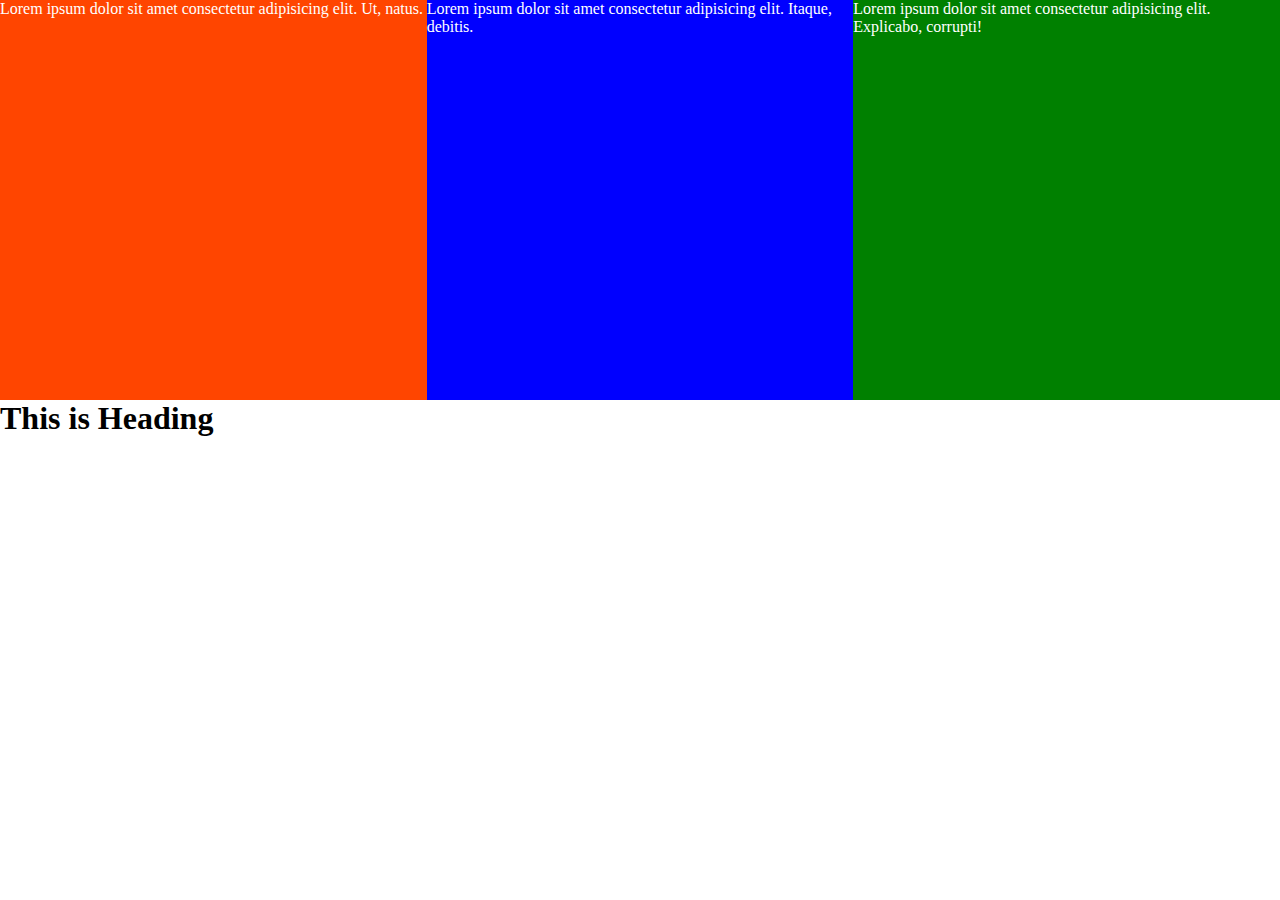
<file: 3ColumnLayoutFloat/index.html>
<!DOCTYPE html>
<html lang="en">
  <head>
    <meta charset="UTF-8" />
    <meta http-equiv="X-UA-Compatible" content="IE=edge" />
    <meta name="viewport" content="width=device-width, initial-scale=1.0" />
    <title>Three Column Layout Example</title>
    <link rel="stylesheet" href="./style.css" />
  </head>
  <body>
    <div class="one">
      Lorem ipsum dolor sit amet consectetur adipisicing elit. Ut, natus.
    </div>
    <div class="two">
      Lorem ipsum dolor sit amet consectetur adipisicing elit. Itaque, debitis.
    </div>
    <div class="three">
      Lorem ipsum dolor sit amet consectetur adipisicing elit. Explicabo,
      corrupti!
    </div>
    <h1>This is Heading</h1>
  </body>
</html>
</file>
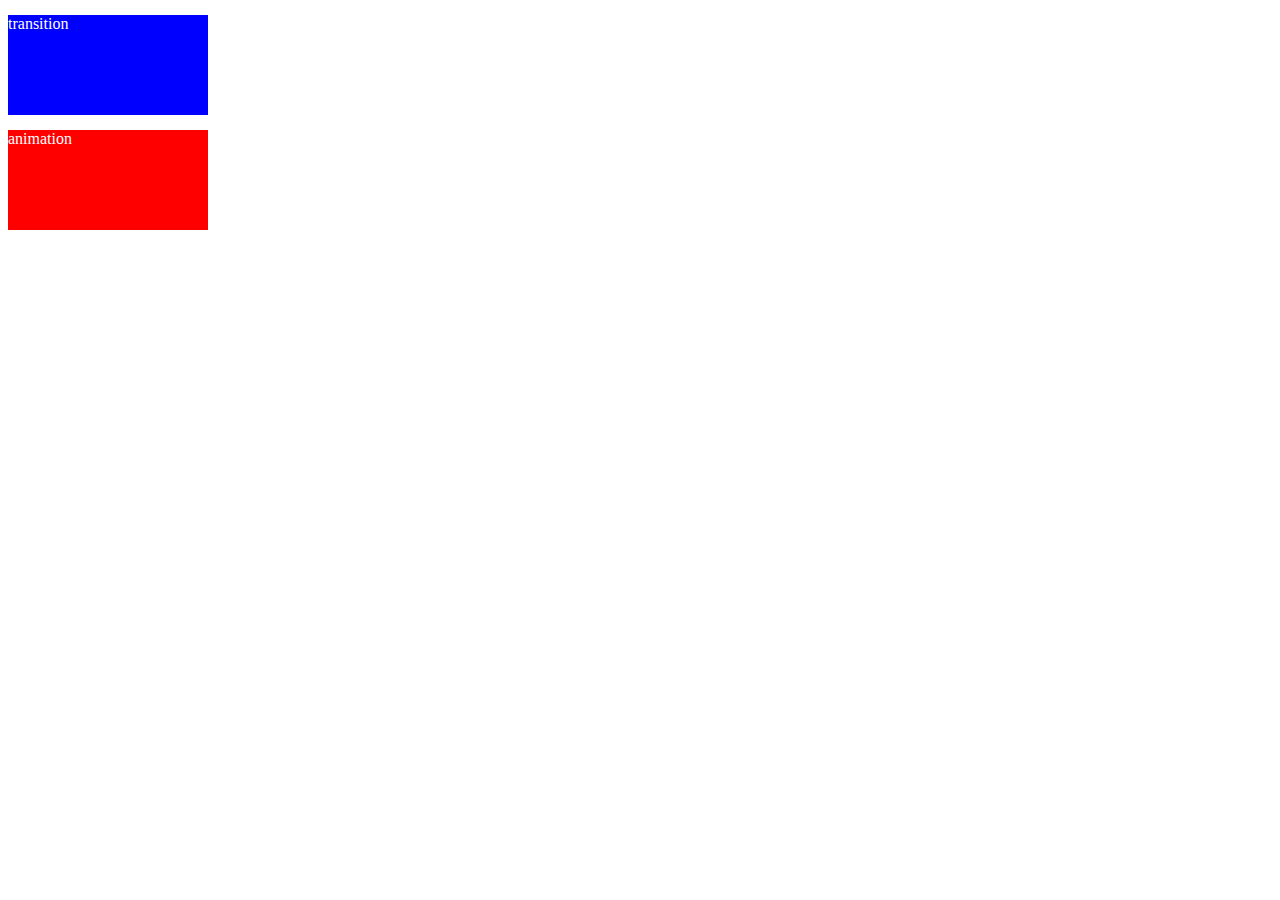
<file: Animation vs Transtion/index.html>
<!DOCTYPE html>
<html lang="en">
  <head>
    <meta charset="UTF-8" />
    <meta http-equiv="X-UA-Compatible" content="IE=edge" />
    <meta name="viewport" content="width=device-width, initial-scale=1.0" />
    <title>Document</title>
    <link rel="stylesheet" href="./style.css" />
  </head>
  <body>
    <div class="transition">transition</div>
    <div class="animation">animation</div>
  </body>
</html>
</file>
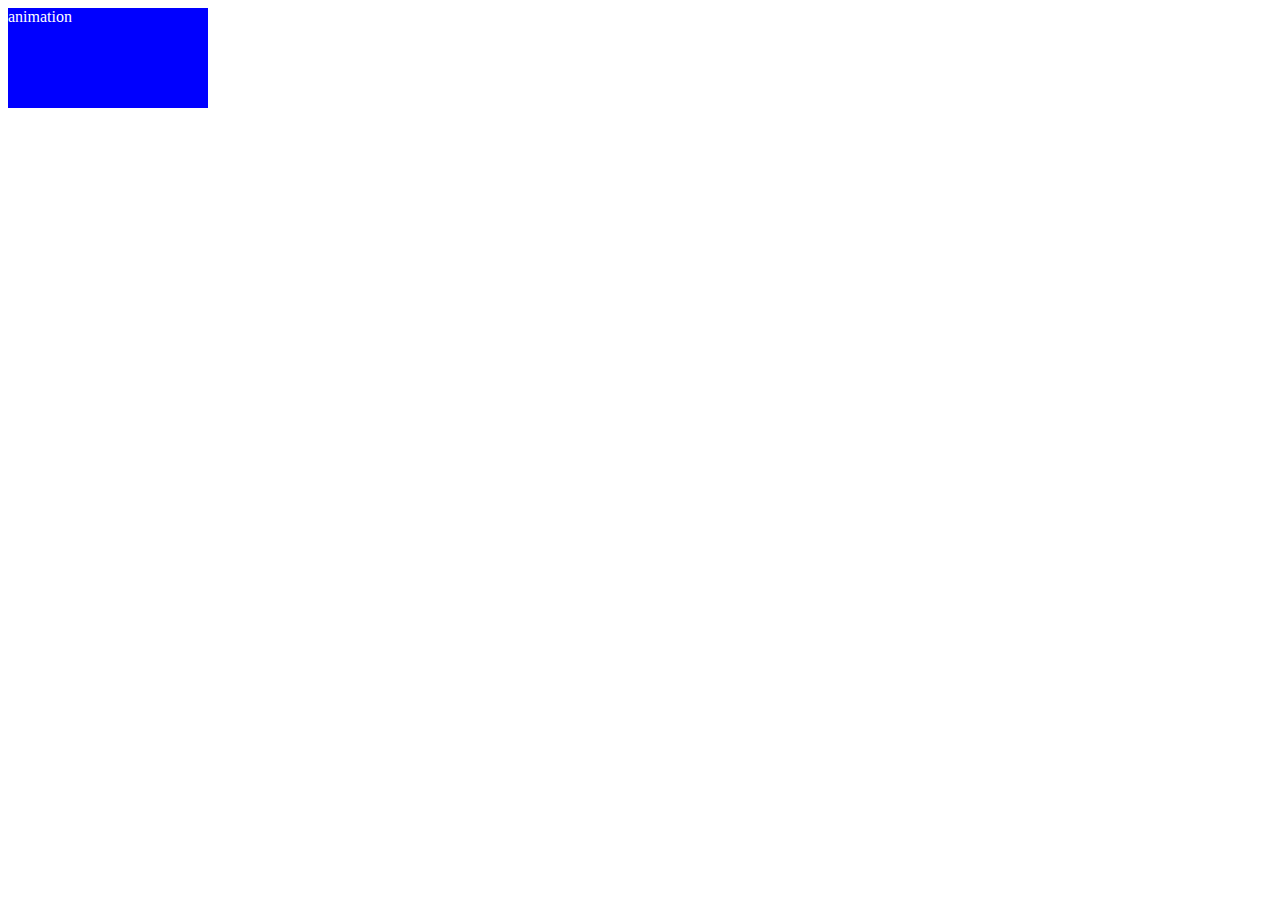
<file: AnimationFillMode/index.html>
<!DOCTYPE html>
<html lang="en">
  <head>
    <meta charset="UTF-8" />
    <meta http-equiv="X-UA-Compatible" content="IE=edge" />
    <meta name="viewport" content="width=device-width, initial-scale=1.0" />
    <title>Document</title>
    <link rel="stylesheet" href="./style.css" />
  </head>
  <body>
    <div class="animation">animation</div>
  </body>
</html>
</file>
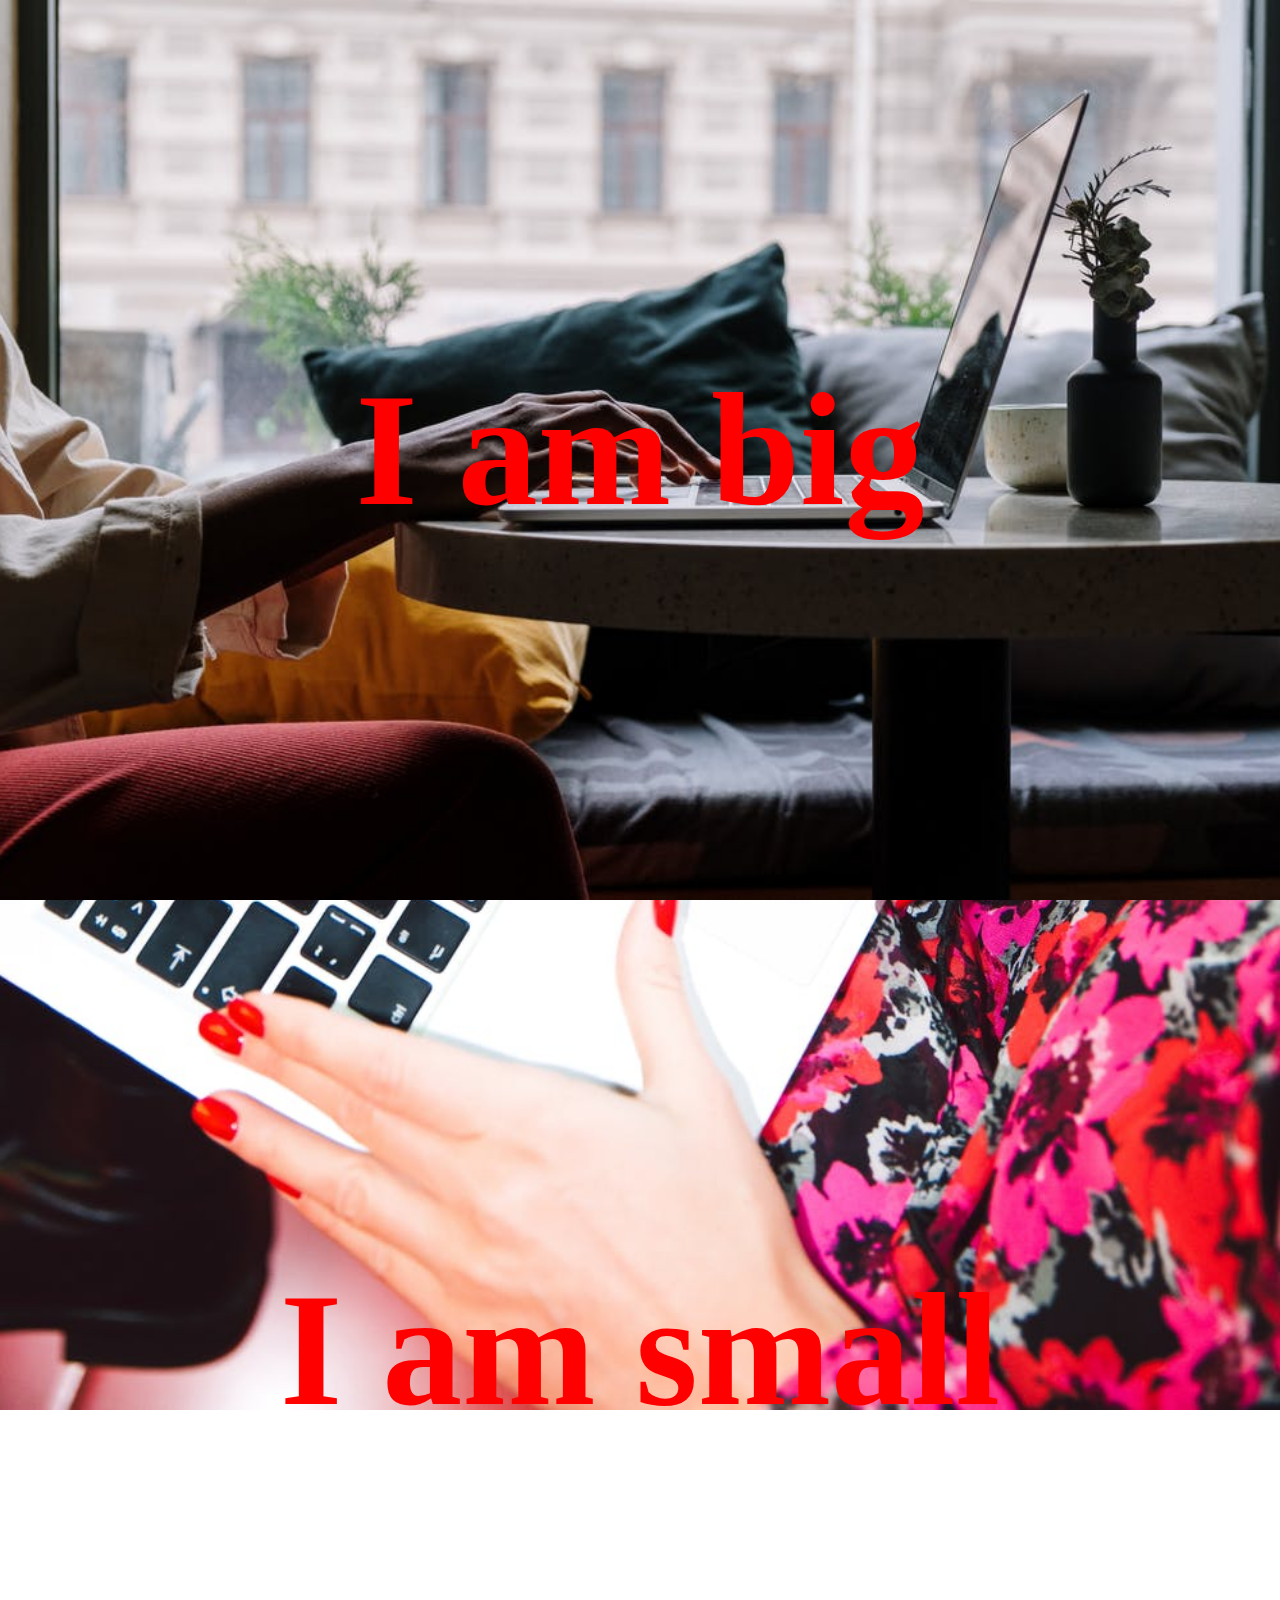
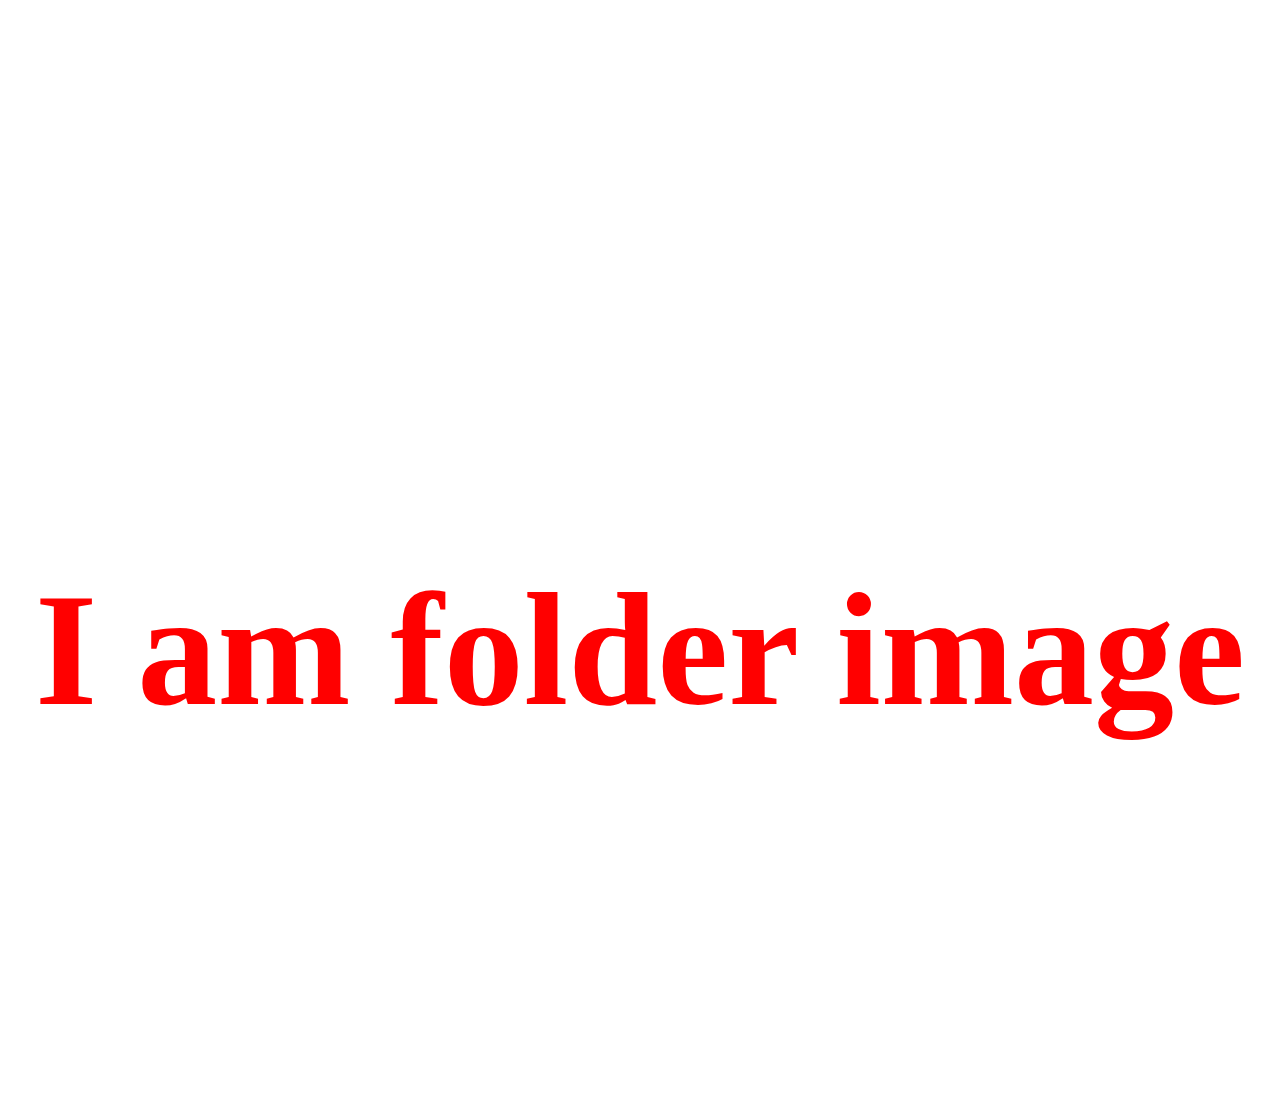
<file: BackgroundImages/index.html>
<!DOCTYPE html>
<html lang="en">
  <head>
    <meta charset="UTF-8" />
    <meta http-equiv="X-UA-Compatible" content="IE=edge" />
    <meta name="viewport" content="width=device-width, initial-scale=1.0" />
    <title>Background Image</title>
    <link rel="stylesheet" href="./style.css" />
  </head>
  <body>
    <div class="big">
      <h1>I am big</h1>
    </div>
    <div class="small">
      <h1>I am small</h1>
    </div>
    <div class="folder">
      <h1>I am folder image</h1>
    </div>
  </body>
</html>
</file>
<file: 3ColumnLayoutFloat/style.css>
* {
  margin: 0;
  padding: 0;
  box-sizing: border-box;
}

div {
  float: left;
  height: 400px;
  width: 33.333%;
  color: white;
}

.one {
  background: orangered;
}

.two {
  background: blue;
}

.three {
  background: green;
}

h1 {
  clear: both;
}
</file>
<file: Animation vs Transtion/style.css>
/* 
  Transition 0 = 100%
  ANIMATION 0 1% 2% 3% ........ 100%
*/

div {
  width: 200px;
  height: 100px;
  color: white;
  margin: 15px 0px;
}

.transition {
  background: blue;
  transition: all 1s linear;
}

.transition:hover {
  transform: translateX(200px);
  background: orangered;
}

.animation {
  background: red;
  /* animation-name: movingAnimation;
  animation-duration: 20s;
  animation-iteration-count: 2; */
  /* animation: animation_name animationi-duration animation-iteration-count */
  animation: movingAnimation 7s infinite;
}

@keyframes movingAnimation {
  0% {
    transform: translateX(20px);
  }
  50% {
    transform: translateX(200px);
    background: black;
  }
  75% {
    transform: translateX(-150px);
    background: yellowgreen;
  }
  100% {
    transform: translateX(20px);
    background: lightcoral;
  }
}
</file>
<file: AnimationFillMode/style.css>
/* 
  animatioin-fill-mode:
*/

div {
  width: 200px;
  height: 100px;
  color: white;
}

.animation {
  background: blue;
  animation: newAnimation 10s 2;
  animation-fill-mode: forwards;
}

@keyframes newAnimation {
  0% {
    opacity: 0;
  }
  25% {
    transform: translateX(200px);
    opacity: 0.25;
  }
  50% {
    transform: translateX(-100px);
    opacity: 1;
  }
  100% {
    transform: translateX(0);
    opacity: 0.5;
  }
}
</file>
<file: BackgroundImages/style.css>
/* background-attachment */
* {
  margin: 0;
  padding: 0;
  box-sizing: border-box;
}

div {
  /* height: 350px; */
  min-height: 100vh;
  color: red;
  font-size: 80px;
  display: flex;
  justify-content: center;
  align-items: center;
  text-align: center;
}

.big {
  background: url("./big-img.jpeg");
  background-size: cover;
  background-position: center;
  background-repeat: no-repeat;
  background-attachment: fixed;
}

.small {
  background: url("./img/folder-img.jpeg");
  background-size: cover;
  background-position: center;
  background-repeat: no-repeat;
  background-attachment: fixed;
  /* background: url("./small-img.jpeg"); */
  /* background-repeat: no-repeat;
  background-position: 0 0;
  background-position: 100% 100%;
  background-position: 20% 20%;
  background-position: 50% 50%; */
  /* background-position: center;
  background-position: left;
  background-position: right;
  background-position: bottom;
  background-position: top; */
  /* background-size: cover; */
  /* background-repeat: repeat;
  background-repeat: no-repeat;
  background-repeat: repeat-x;
  background-repeat: repeat-y;
  background-repeat: space;
  background-repeat: round; */
}

.folder {
  /* background: url("./img/folder-img.jpeg"); */
  background: url("./big-img.jpeg");
  background-size: cover;
  background-position: center;
  background-repeat: no-repeat;
  background-attachment: fixed;
}
</file>
